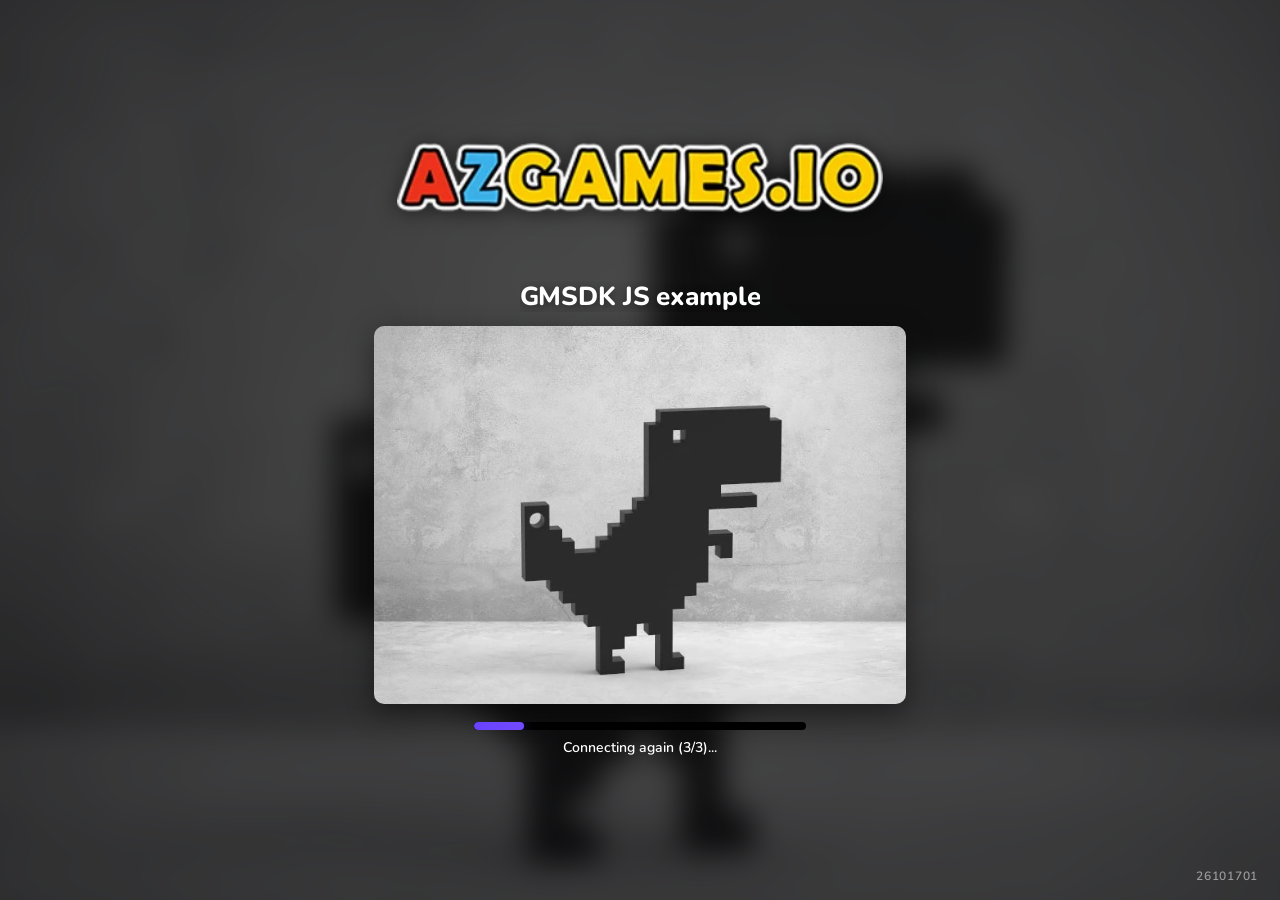
<file: example/index.html>
<!doctype html>
<html lang="en">
<head>
  <meta charset="utf-8">
  <meta name="viewport" content="width=device-width, initial-scale=1, user-scalable=no">
  <title>GMSDK JS example</title>
  <style>
    html, body { margin: 0; height: 100%; background: #111; color: #eee; font: 16px/1.4 system-ui, sans-serif; }
    #game { position: fixed; inset: 0; display: flex; flex-direction: column; align-items: center; justify-content: center; gap: 12px; }
    #game.paused { opacity: .3; pointer-events: none; }
    button { padding: 10px 18px; font: inherit; border: 1px solid #555; border-radius: 8px; background: #222; color: #eee; cursor: pointer; }
    button[hidden] { display: none; }
    #footer { position: fixed; bottom: 8px; left: 12px; right: 12px; display: flex; justify-content: space-between; font-size: 12px; opacity: .6; }
    #log { position: fixed; top: 8px; left: 8px; margin: 0; padding: 0; list-style: none; font: 12px/1.4 ui-monospace, monospace; opacity: .7; }
  </style>
  <script>
    // The dev page of this example (template/index.html filled in). gameId / gameCode are example values; gameId,
    // gma and game.json leaderboardId are the Duet test values the owner gave, so the leaderboard can be tried
    // against the real GMA (docs/LEADERBOARD.md §5).
    window.GMSDKJS_OPTIONS = {
      platform: 'dev',
      sdkType: 'gm',
      gameId: 'duet',
      gameCode: 'g0',
      version: '26101701',
      language: 'en',
      api: null,
      portal: 'https://1games.io/',
      gma: { host: 'https://gm.azgame.io', suffix: '-az' }, // GMA key duet-az: tracking + leaderboard sign-in
      brand: { name: 'gamesforfree.io', logo: 'https://games.1games.io/lib/brand/gamesforfree.io.png', url: 'https://gamesforfree.io/' },
      copyright: { domain: 'azgames.io', name: 'AZ Games' }, // copyright owner: copyrightText() shows © 2026 Azgames.io
      ads: { enable_preroll: 'yes', time_show_inter: 30, time_show_reward: 0 },
      adsTest: true,
      debug: true
    };
  </script>
</head>
<body>
  <div id="game"></div>
  <ol id="log"></ol>
  <div id="footer"><span id="version"></span><span id="trademark"></span><button id="privacy" type="button"></button></div>
  <!-- loader.js first: the loading screen, then gmsdkjs.js and the game (main.js) side by side (docs/LOADING.md). -->
  <script src="../loading/loader.js" data-entry="main.js" data-module data-icons="../loading/icons/"></script>
</body>
</html>
</file>
